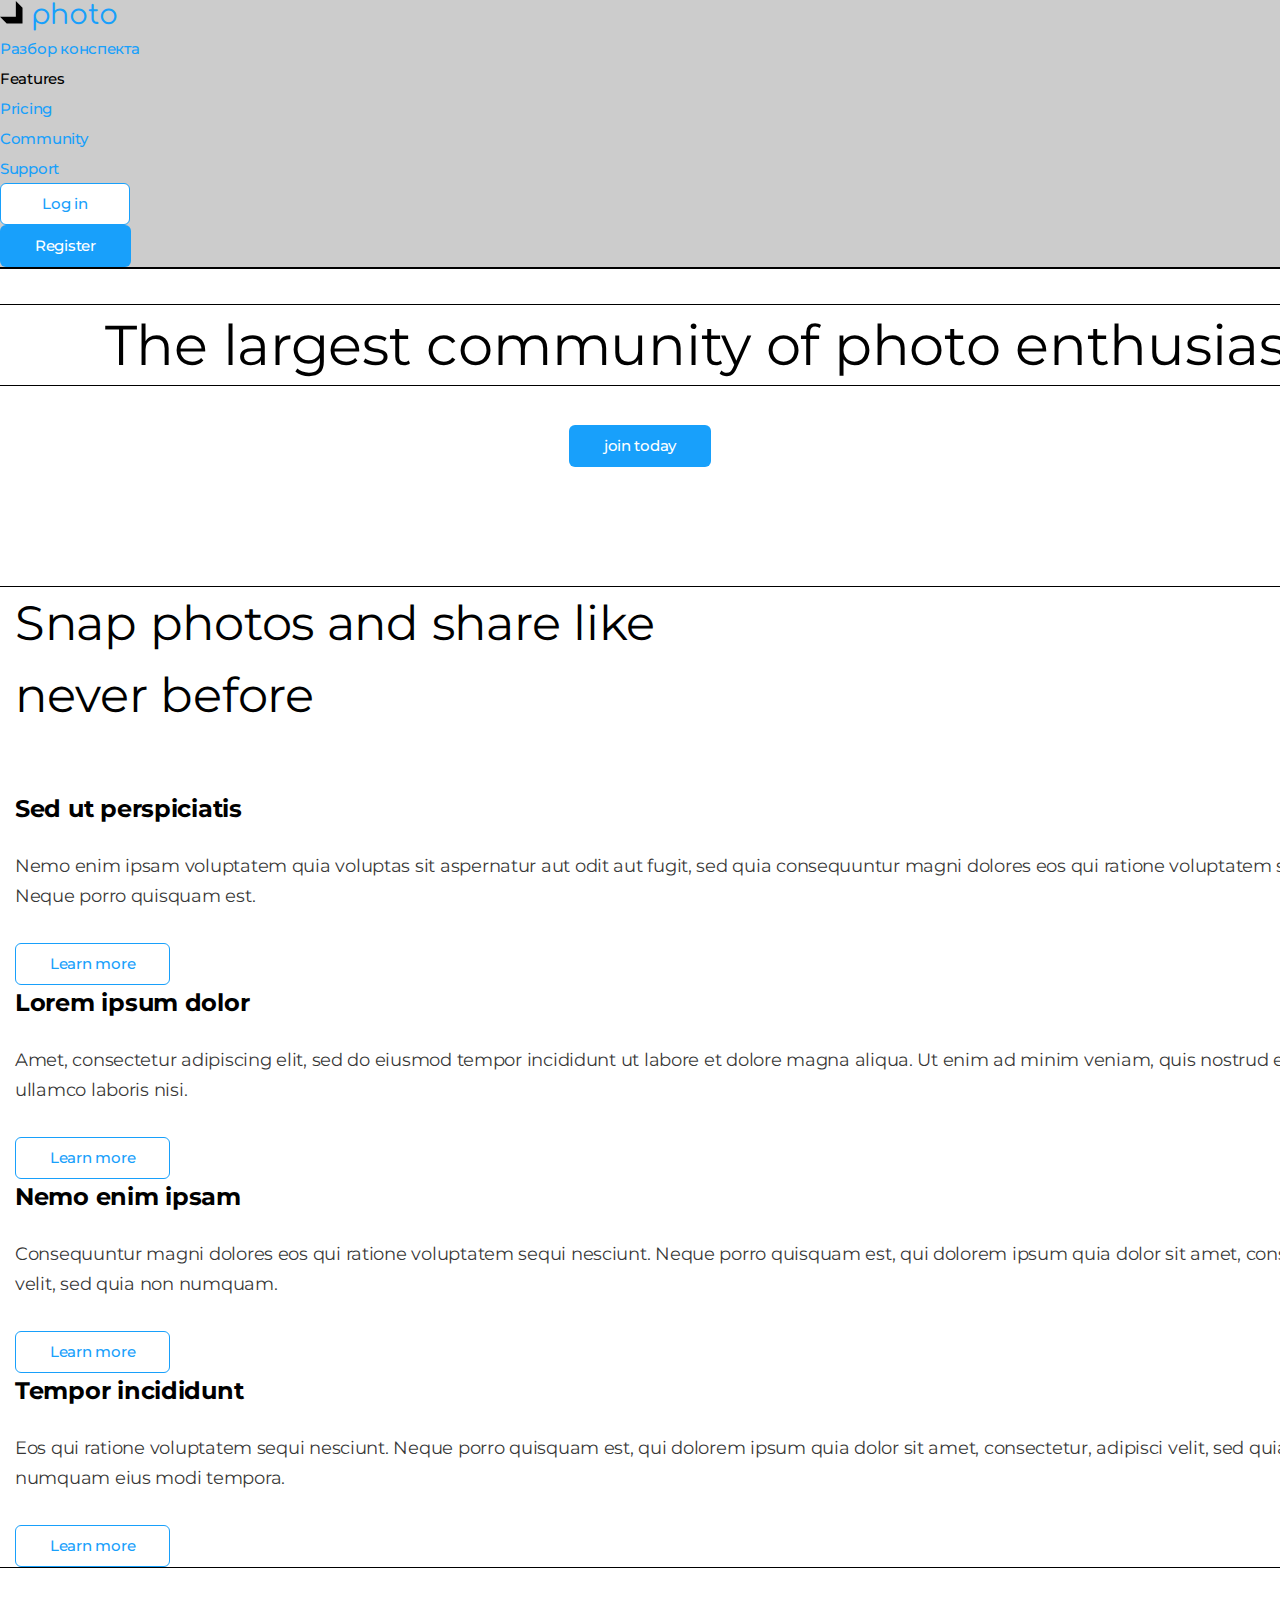
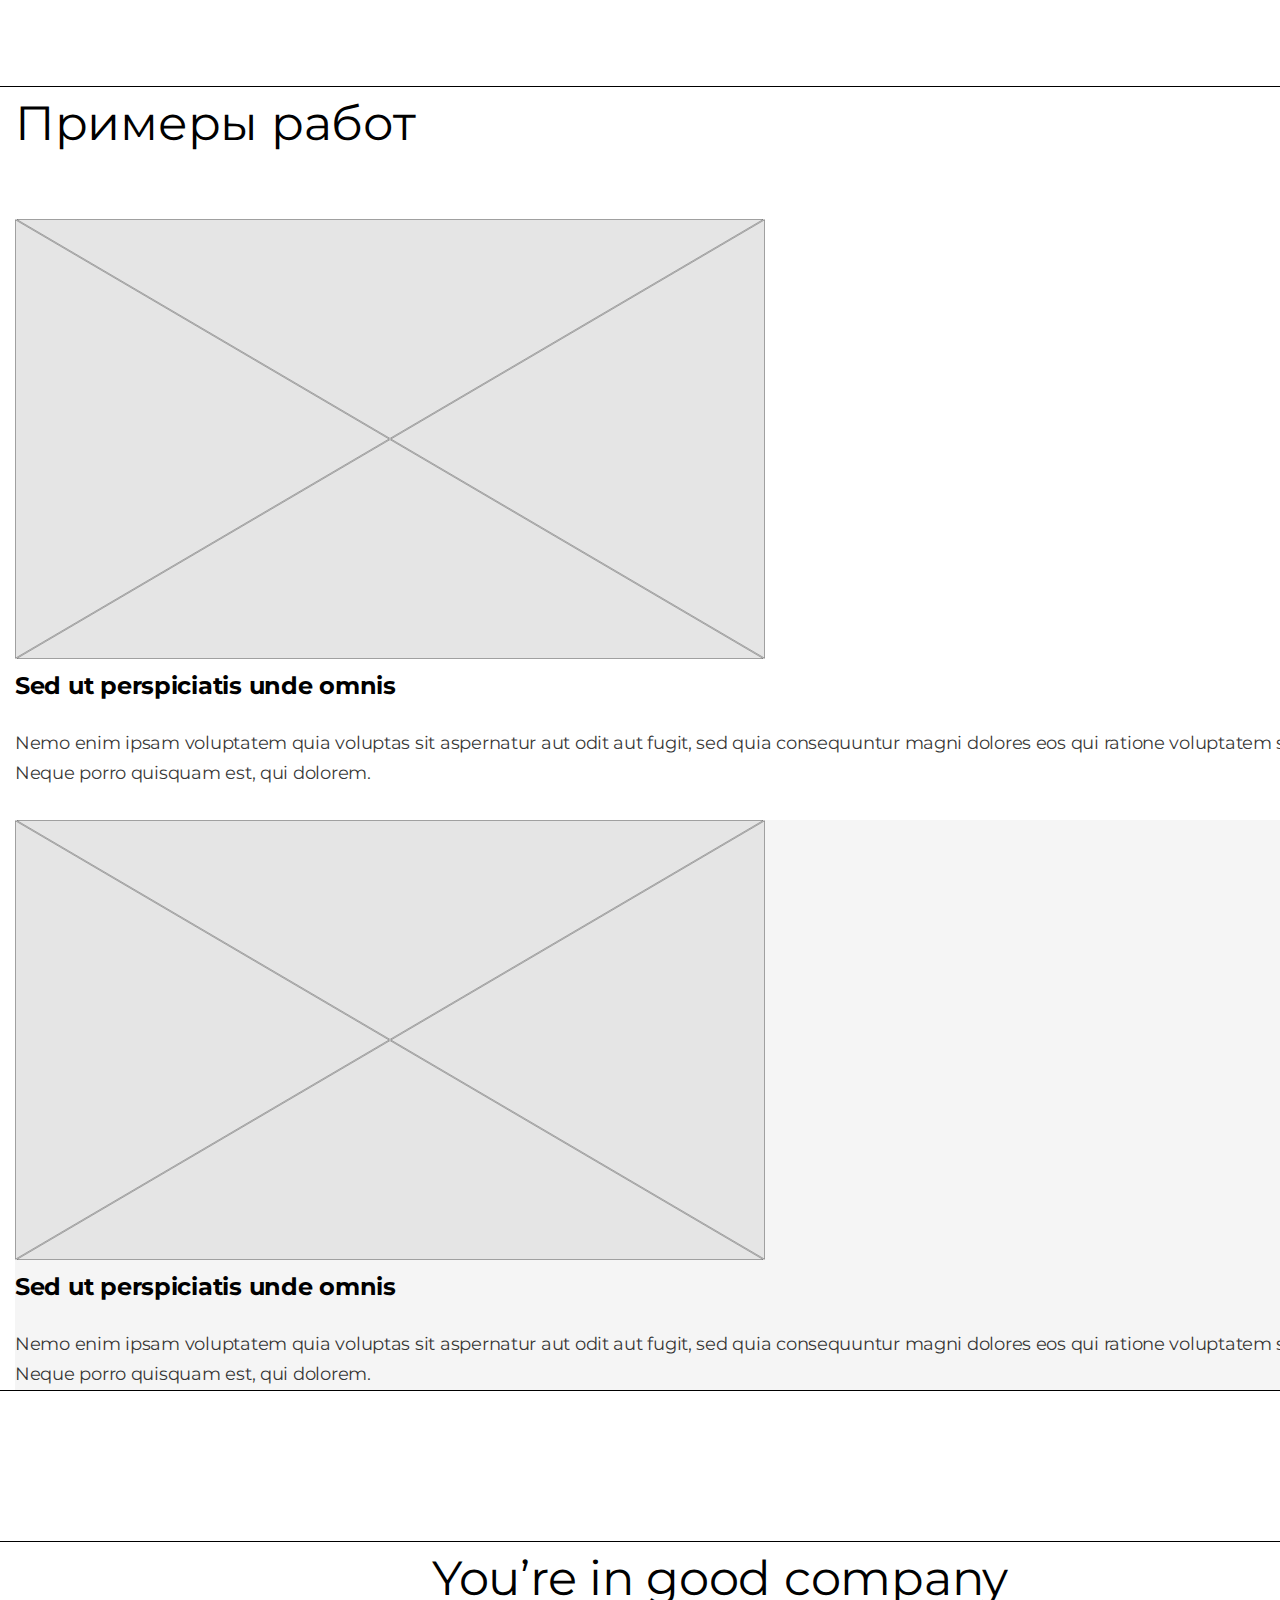
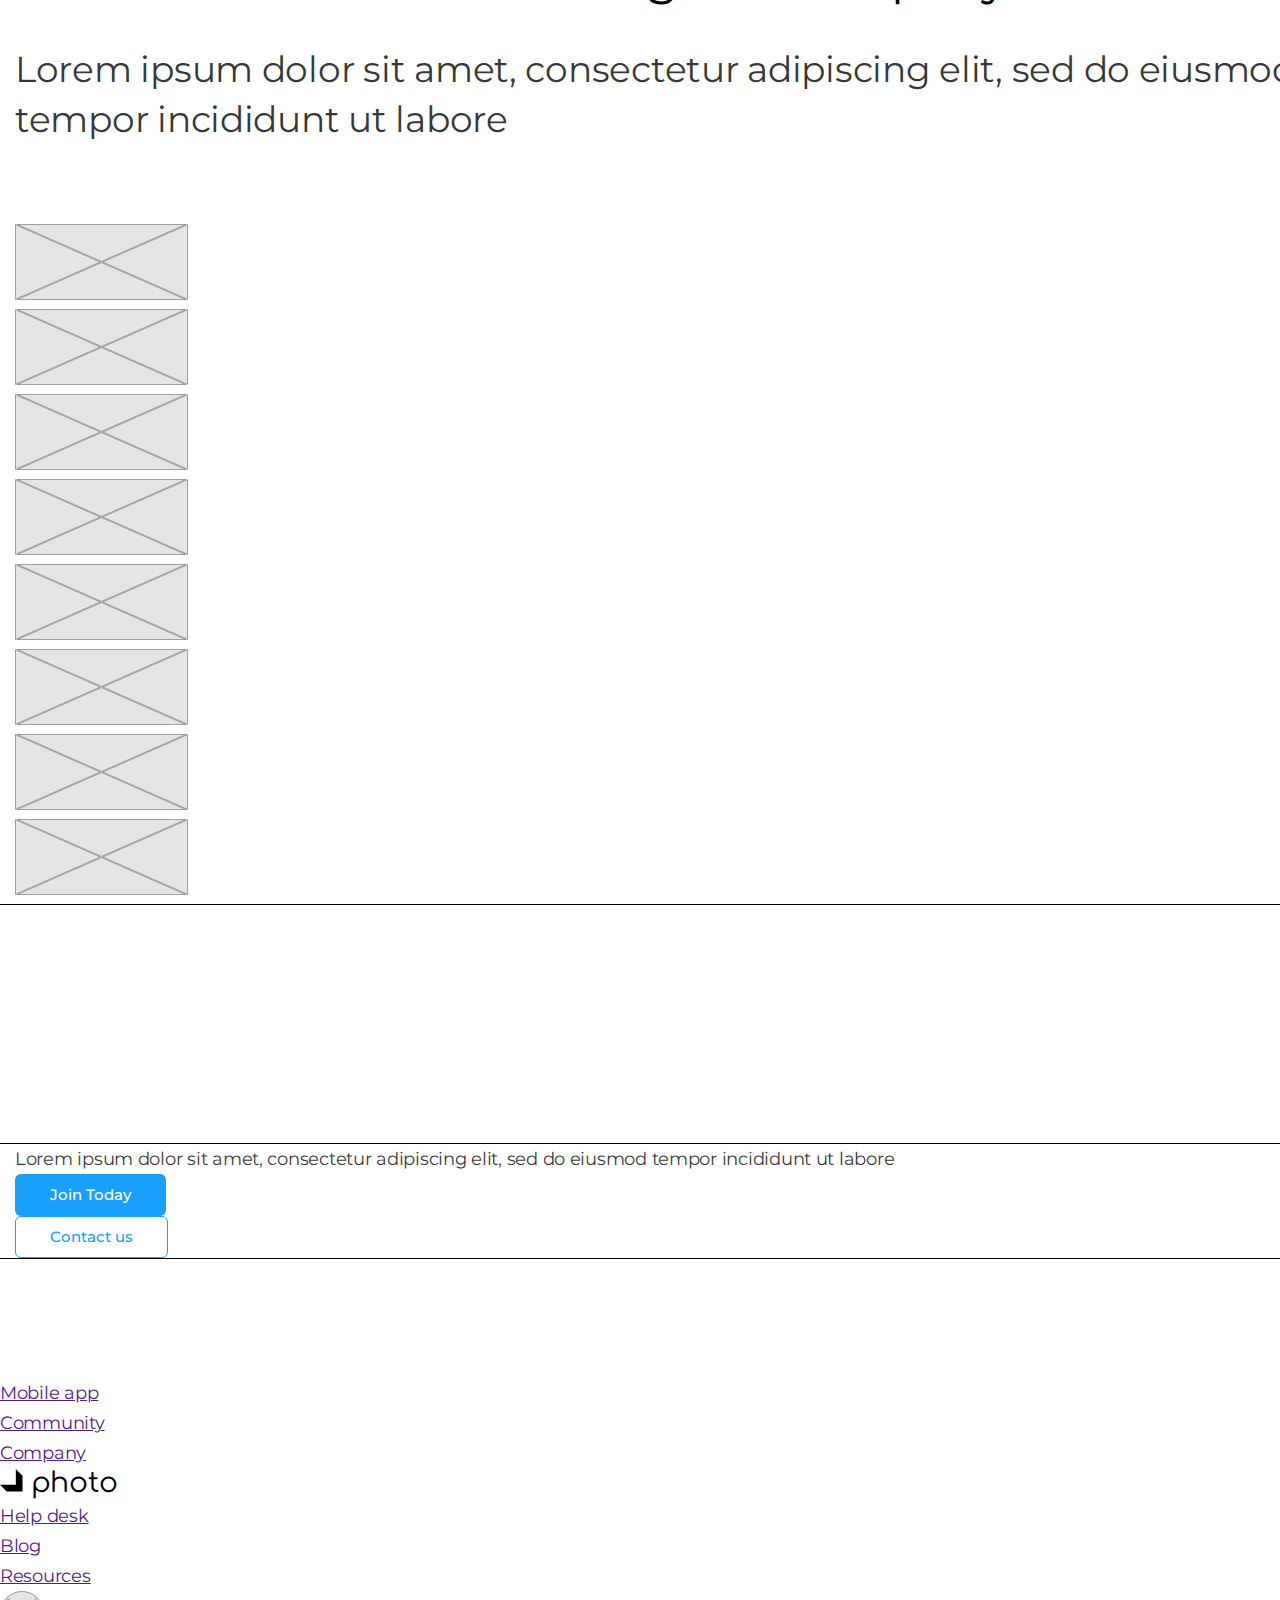
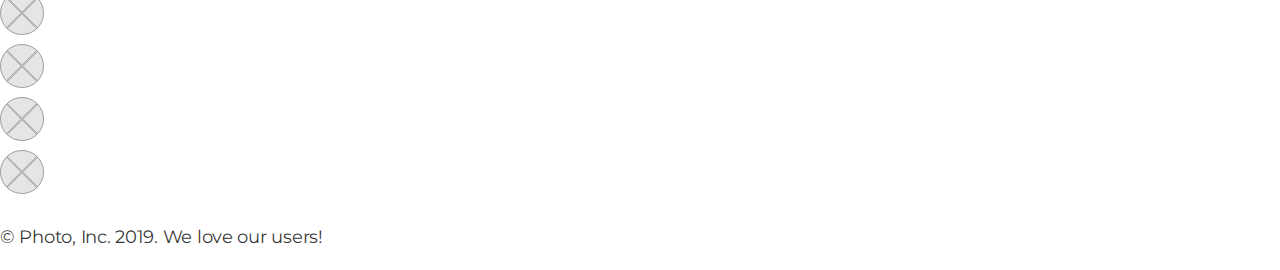
<file: index.html>
<!DOCTYPE html>
<html lang="en">
<head>
    <meta charset="UTF-8">
    <meta http-equiv="X-UA-Compatible" content="IE=edge">
    <meta name="viewport" content="width=device-width, initial-scale=1.0">
    <title>Document</title>
    <link
        href="https://fonts.googleapis.com/css2?family=Comfortaa&family=Montserrat:wght@400;500;700&display=swap"
        rel="stylesheet">
    <link rel="stylesheet" href="https://cdnjs.cloudflare.com/ajax/libs/modern-normalize/1.1.0/modern-normalize.min.css">
    <link 
        rel="stylesheet"
        href="css/styles.css">
</head>
<body class="page">
    
    <!-- Шапка-->
    <header class="page header">
            <nav class="class="item">
                <a class="logo" href="/html-css-22/index.html">
                    <img src="./img/logo1.svg" alt="logo">
                    photo
                </a>
                <ul class="list site-nav">
                    <li><a class="link" href="./compendium.html">Разбор конспекта</a></li>
                    <li><a class="link current" href="">Features</a></li>
                    <li><a class="link" href="">Pricing</a></li>
                    <li><a class="link" href="">Community</a></li>
                    <li><a class="link" href="">Support</a></li>
                </ul>
            
                <ul class="list site-auth">
                    <li><a href="" class="button secondary">Log in</a></li>
                    <li><a href="" class="button primary">Register</a></li>
                </ul>
            </nav>

    </header>
    
    <main>

    <!-- Герой -->
        <section class="hero">
            <h1 class="hero-title">The largest community of photo enthusiasts</h1>
            <a href="" class="button primary">join today</a>
        </section>
        
    <!--Приемущества -->
    
        <section class="section">
            <div class="container">
                <h2 class="section-title">Snap photos and share like <br> never before</h2>
                <ul class="feature-list list">
                    <li>
                        <h3 class="title">Sed ut perspiciatis</h3>
                        <p>Nemo enim ipsam voluptatem quia voluptas sit aspernatur aut odit aut fugit, sed quia consequuntur magni
                            dolores eos qui
                            ratione voluptatem sequi nesciunt. Neque porro quisquam est.</p>
                        <a class="button secondary" href="">Learn more</a>
                    </li>
                    <li>
                        <h3 class="title">Lorem ipsum dolor</h3>
                        <p>Amet, consectetur adipiscing elit, sed do eiusmod tempor incididunt ut labore et dolore magna aliqua.
                            Ut enim ad minim veniam, quis nostrud exercitation ullamco laboris nisi.</p>
                        <a class="button secondary" href="">Learn more</a>
                    </li>
                    <li>
                        <h3 class="title">Nemo enim ipsam</h3>
                        <p>Consequuntur magni dolores eos qui ratione voluptatem sequi nesciunt. Neque porro quisquam est, qui
                            dolorem ipsum quia
                            dolor sit amet, consectetur, adipisci velit, sed quia non numquam.</p>
                        <a class="button secondary" href="">Learn more</a>
            
                    </li>
                    <li>
                        <h3 class="title">Tempor incididunt</h3>
                        <p>Eos qui ratione voluptatem sequi nesciunt. Neque porro quisquam est, qui dolorem ipsum quia dolor sit
                            amet, consectetur,
                            adipisci velit, sed quia non numquam eius modi tempora.</p>
                        <a class="button secondary" href="">Learn more</a>
                    </li>
                </ul>
            </div>
        </section>
            
        
        <!-- Примеры работ -->
   
        <section class="section no-padding">
            <div class="container">
                <h2 class="section-title">Примеры работ</h2>
                <ul class="work-list list">
                    <li class="item"><img src="./img/spaceholder.svg" alt="" width="750">
                        <h3 class="title">Sed ut perspiciatis unde omnis</h3>
                        <p>Nemo enim ipsam voluptatem quia voluptas sit aspernatur aut odit aut fugit, sed quia consequuntur magni
                            dolores eos qui
                            ratione voluptatem sequi nesciunt. Neque porro quisquam est, qui dolorem.</p>
                    </li>
                    <li class="item"><img src="./img/spaceholder.svg" alt="" width="750">
                        <h3 class="title">Sed ut perspiciatis unde omnis</h3>
                        <p>Nemo enim ipsam voluptatem quia voluptas sit aspernatur aut odit aut fugit, sed quia consequuntur magni
                            dolores eos qui
                            ratione voluptatem sequi nesciunt. Neque porro quisquam est, qui dolorem.</p>
                    </li>
                </ul>
            </div>
        </section>
    

        <!-- Testimonials -->

        <section class="section">
            <div class="container">
                <h2 class="section-title centered">You’re in good company</h2>
                <p class="section-description">Lorem ipsum dolor sit amet, consectetur adipiscing elit, sed do eiusmod tempor
                    incididunt ut labore</p>
                <ul class="list">
                    <li><a href="">
                            <img src="./img/spaceholderS.svg" alt="Company logo"></a></li>
                    <li><a href="">
                            <img src="./img/spaceholderS.svg" alt="Company logo"></a></li>
                    <li><a href="">
                            <img src="./img/spaceholderS.svg" alt="Company logo"></a></li>
                    <li><a href="">
                            <img src="./img/spaceholderS.svg" alt="Company logo"></a></li>
                    <li><a href="">
                            <img src="./img/spaceholderS.svg" alt="Company logo"></a></li>
                    <li><a href="">
                            <img src="./img/spaceholderS.svg" alt="Company logo"></a></li>
                    <li><a href="">
                            <img src="./img/spaceholderS.svg" alt="Company logo"></a></li>
                    <li><a href="">
                            <img src="./img/spaceholderS.svg" alt="Company logo"></a></li>
                </ul>
            </div>
        </section>
    

        <!-- Join us -->
        <section class="section">
            <div class="container">
                <p class="join-us">Lorem ipsum dolor sit amet, consectetur adipiscing elit, sed do eiusmod tempor incididunt ut labore</p>
                <ul class="list">
                    <li><button type="button" class="button primary">Join Today</button></li>
                    <li><button type="button" class="button secondary">Contact us</button></li>
                </ul>
            </div>
        </section>
    </main>

    <!-- Footer-->
    <footer>
        <ul class="list">
            <li><a href="">Mobile app</a></li>
            <li><a href="">Community</a></li>
            <li><a href="">Company</a></li>
        </ul>
        <a class="logo" href="/html-css-22/index.html">
            <img src="./img/logo1.svg" alt="logo">
            photo
        </a>
        <ul class="list">
            <li><a href="">Help desk</a></li>
            <li><a href="">Blog</a></li>
            <li><a href="">Resources</a></li>
        </ul>

        <ul class="list">
            <li><a href="" aria-label="Ссылка на Инстаграм"><img src="./img/ellipse.svg" alt="instagram"></a></li>
            <li><a href="" aria-label="Ссылка на Телеграм"><img src="./img/ellipse.svg" alt="telegram"></a></li>
            <li><a href="" aria-label="Ссылка на Фейсбук"><img src="./img/ellipse.svg" alt="facebook"></a></li>
            <li><a href="" aria-label="Ссылка на Линкедин"><img src="./img/ellipse.svg" alt="linkedin"></a></li>
        </ul>
        <p>&#xa9; Photo, Inc. 2019. We love our users!</p>

    </footer>
</body>
</html>
</file>
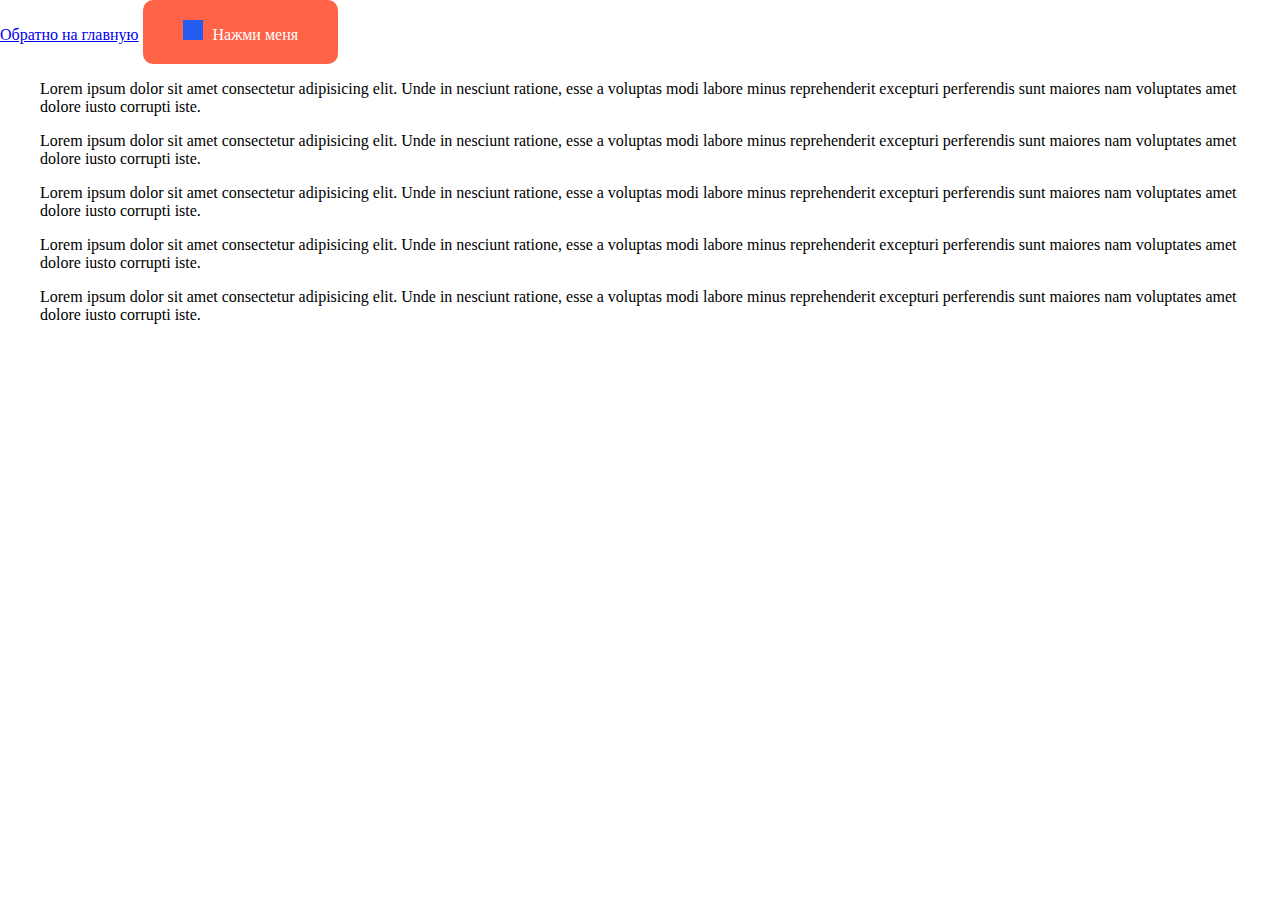
<file: compendium.html>
<!DOCTYPE html>
<html lang="en">
<head>
    <meta charset="UTF-8">
    <meta http-equiv="X-UA-Compatible" content="IE=edge">
    <meta name="viewport" content="width=device-width, initial-scale=1.0">
    <title>Разбор конспекта</title>
    <link rel="stylesheet" href="./css/compendium.css">
</head>
<body>

    <a href="./index.html">Обратно на главную</a>
    
    <a href="" class="btn">
        <span class="btn-icon"></span> 
        Нажми меня</a>

        <div class="container">
            <p>Lorem ipsum dolor sit amet consectetur adipisicing elit. Unde in nesciunt ratione, esse a voluptas modi labore minus 
                reprehenderit excepturi perferendis sunt maiores nam voluptates amet dolore iusto corrupti iste.
            </p>
            <p>Lorem ipsum dolor sit amet consectetur adipisicing elit. Unde in nesciunt ratione, esse a voluptas modi labore minus
                reprehenderit excepturi perferendis sunt maiores nam voluptates amet dolore iusto corrupti iste.
            </p>
            <p>Lorem ipsum dolor sit amet consectetur adipisicing elit. Unde in nesciunt ratione, esse a voluptas modi labore minus
                reprehenderit excepturi perferendis sunt maiores nam voluptates amet dolore iusto corrupti iste.
            </p>
            <p>Lorem ipsum dolor sit amet consectetur adipisicing elit. Unde in nesciunt ratione, esse a voluptas modi labore minus
                reprehenderit excepturi perferendis sunt maiores nam voluptates amet dolore iusto corrupti iste.
            </p>
            <p>Lorem ipsum dolor sit amet consectetur adipisicing elit. Unde in nesciunt ratione, esse a voluptas modi labore minus
                reprehenderit excepturi perferendis sunt maiores nam voluptates amet dolore iusto corrupti iste.
            </p>
        </div>

</body>
</html>
</file>
<file: css/styles.css>
/* Основной текст #000000 */
/* Вторичный цвет rgba(0,0,0,0.8) */
/* Белый #ffffff */
/* Акцент #18A0FB */
/* Вторичный цвет фона #F5F5F5 */
:root {
  --primary-text-color: rgba(0, 0, 0, 0.8);
  --title-text-colot: #000;
  --accent: #18a0fb;
  --primary-white-color: #fff;
  --secondary-font-color: #f5f5f5;
}
.page {
  background-color: var(--primary-white-color);
  color: var(--primary-text-color);
  font-family: Montserrat, sans-serif;
  letter-spacing: -0.015em;
  font-size: 18px;
  line-height: 1.67;
}

.container {
  margin-left: auto;
  margin-right: auto;
  width: 1440px;
  padding-left: 15px;
  padding-right: 15px;
  outline: 1px solid black;
}

/* Logo */
.logo {
  color: var(--title-text-colot);
  font-family: Comfortaa, cursive;
  font-size: 28px;
  line-height: 1.14;
  text-decoration: none;
}
.logo:hover {
  color: var(--accent);
}

/* Page header */
.page.header {
  background-color: #ccc;
  margin-left: auto;
  margin-right: auto;
  outline: 2px solid black;
  width: 1440px;
}

/* Site nav */
.list {
  list-style: none;
  margin: 0;
  padding: 0;
}
.site-nav a {
  color: var(--accent);
  font-weight: 500;
  font-size: 15px;
  line-height: 1.2;
  text-decoration: none;
}
.site-nav .link:hover,
.site-nav .link:focus {
  color: var(--title-text-colot);
}
.site-nav .link.current {
  color: var(--title-text-colot);
}

/* Hero section */

.hero {
  text-align: center;
}

.hero-title {
  color: var(--title-text-colot);
  font-style: normal;
  font-weight: normal;
  font-size: 56px;
  line-height: 1.43;
  outline: 1px solid black;
  margin-bottom: 40px;
  margin-left: auto;
  margin-right: auto;
  width: 1440px;
}

/* Advantages */

/* .section {
  margin-left: auto;
  margin-right: auto;
  outline: 2px solid black;
  width: 1440px;
  padding-bottom: 120px;
  padding-top: 120px;
} */

.section.no-padding {
  padding-bottom: 0;
  padding-top: 0;
}

.section-title {
  color: var(--title-text-colot);
  font-weight: 400;
  font-size: 48px;
  line-height: 1.5;
  margin-top: 0;
  margin-bottom: 60px;
}

.section-title.centered {
  text-align: center;
  margin-bottom: 30px;
}

.section-description {
  font-size: 36px;
  line-height: 1.39;
  margin-bottom: 80px;
  margin-top: 0;
}

.section {
  padding-bottom: 120px;
  padding-top: 120px;
}

.join-us {
  margin-top: 0;
  margin-bottom: 0;
}

/* Features & Examples */
.feature-list .title,
.work-list .title {
  color: var(--title-text-colot);
  font-weight: 700;
  font-size: 24px;
  line-height: 1.5;
  margin-top: 0;
  margin-bottom: 24px;
}

.work-list.item {
  padding-top: 80px;
  padding-bottom: 80px;
  background-color: var(--primary-white-color);
}

.work-list > .item:nth-child(2n) {
  background-color: var(--secondary-font-color);
}

.work-list p,
.feature-list p {
  margin-top: 0;
  margin-bottom: 32px;
}

.feature-list .link {
  color: var(--accent);
}

/* Button */
.button {
  border-radius: 6px;
  border: 1px solid transparent;
  padding: 11px 34px;
  min-width: 130px;
  color: var(--title-text-colot);
  background-color: var(--primary-white-color);
  font-weight: 500;
  font-size: 15px;
  line-height: 1.2;
  text-decoration: none;
  display: inline-block;
  text-align: center;
}
.button.primary {
  color: var(--primary-white-color);
  background: var(--accent);
}
.button.secondary {
  color: var(--accent);
  background-color: var(--primary-white-color);
  border-color: var(--accent);
}

/* List */
.list {
  text-decoration: none;
}
</file>
<file: css/compendium.css>
html {
  box-sizing: border-box;
}
*,
*::before,
*::after {
  box-sizing: inherit;
}

body {
  margin: 0;
}

.btn {
  display: inline-block;
  padding: 20px 40px;
  border-radius: 10px;
  background-color: tomato;
  color: white;
  text-decoration: none;
}

.btn-icon {
  display: inline-block;
  height: 20px;
  width: 20px;
  background-color: rgb(36, 90, 238);
  margin-right: 6px;
}

.container {
  width: 1200px;
  margin: 0 auto;
}
</file>
